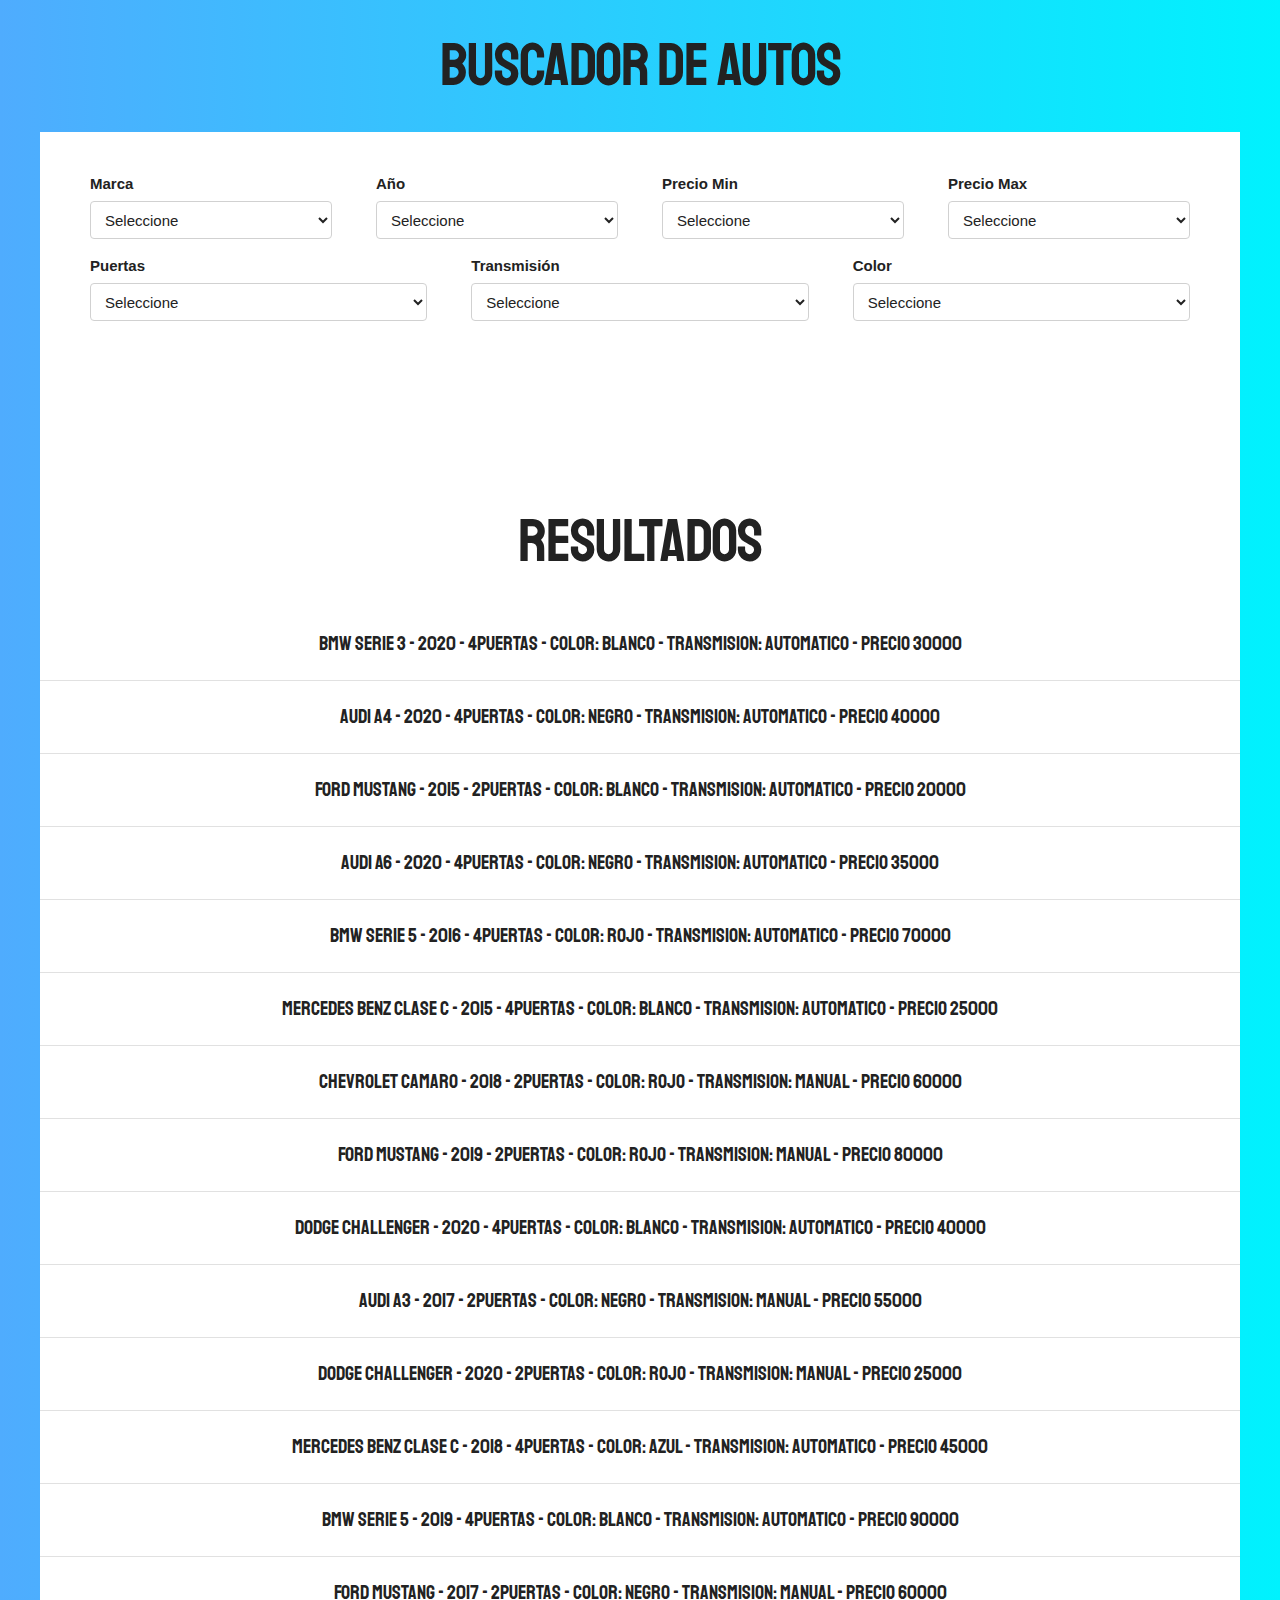
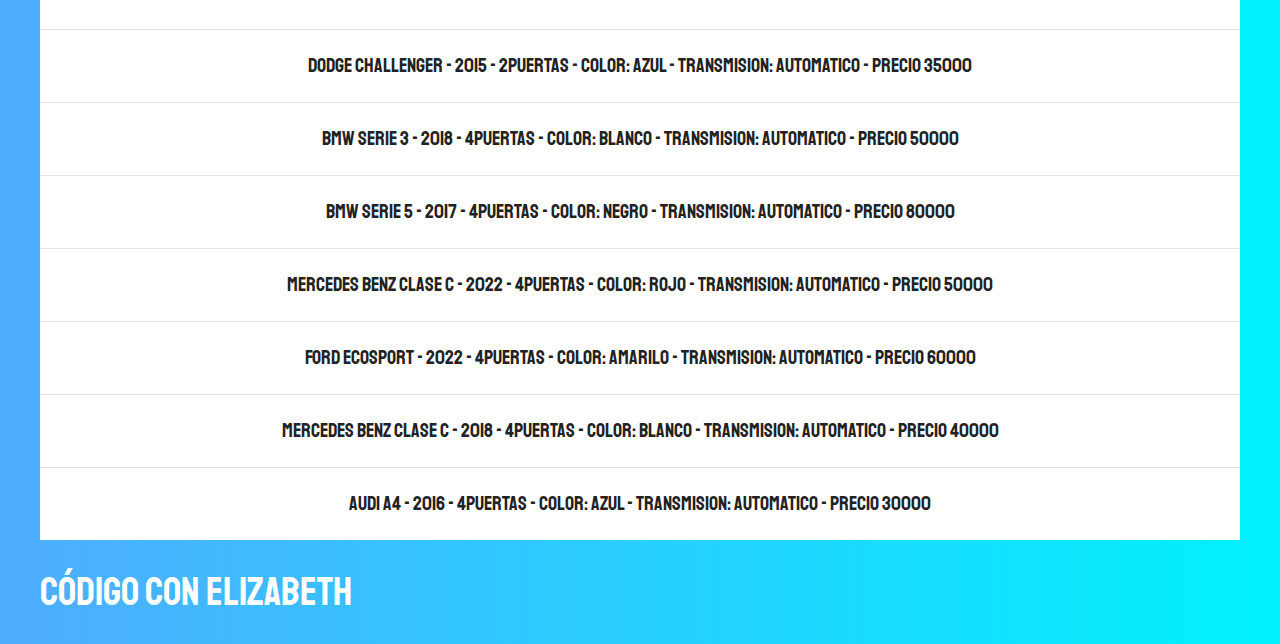
<file: 17-PROYECTO-Buscador/index.html>
<!DOCTYPE html>
<html lang="en">
<head>
    <meta charset="UTF-8">
    <meta name="viewport" content="width=device-width, initial-scale=1.0">
    <meta http-equiv="X-UA-Compatible" content="ie=edge">
    <title>Buscador múltiples campos - JS Moderno </title>
    <link href="https://fonts.googleapis.com/css?family=Staatliches" rel="stylesheet">  
    <link rel="stylesheet" href="css/normalize.css">
    <link rel="stylesheet" href="css/skeleton.css">
    <link rel="stylesheet" href="css/app.css">
</head>
<body>

    <h1>Buscador de Autos</h1>

    <div class="contenedor">

        

        <form id="buscador">
            <div class="row">
                <div class="three columns">
                    <label for="marca">Marca</label>
                    <select class="u-full-width" id="marca">
                        <option value="">Seleccione</option>
                        <option value="Audi">Audi</option>
                        <option value="BMW">BMW</option>
                        <option value="Mercedes Benz">Mercedes Benz</option>
                        <option value="Chevrolet">Chevrolet</option>
                        <option value="Ford">Ford</option>
                        <option value="Dodge">Dodge</option>
                    </select>
                </div>
                <div class="three columns">
                    <label for="year">Año</label>
                    <select class="u-full-width" id="year">
                        <option value="">Seleccione</option>
                    </select>
                </div>
                <div class="three columns">
                    <label for="minimo">Precio Min</label>
                    <select class="u-full-width" id="minimo">
                            <option value="">Seleccione</option>
                            <option value="20000">20,000</option>
                            <option value="30000">30,000</option>
                            <option value="40000">40,000</option>
                            <option value="50000">50,000</option>
                            <option value="60000">60,000</option>
                            <option value="70000">70,000</option>
                            <option value="80000">80,000</option>
                            <option value="90000">90,000</option>
                    </select>
                </div>
                <div class="three columns">
                    <label for="maximo">Precio Max</label>
                    <select class="u-full-width" id="maximo">
                            <option value="">Seleccione</option>
                            <option value="20000">20,000</option>
                            <option value="30000">30,000</option>
                            <option value="40000">40,000</option>
                            <option value="50000">50,000</option>
                            <option value="60000">60,000</option>
                            <option value="70000">70,000</option>
                            <option value="80000">80,000</option>
                            <option value="90000">90,000</option>
                    </select>
                </div>
                <div class="row">
                    <div class="four columns">
                        <label for="puertas">Puertas</label>
                        <select class="u-full-width" id="puertas">
                                <option value="">Seleccione</option>
                                <option value="2">2</option>
                                <option value="4">4</option>
                        </select>
                    </div>
                    <div class="four columns">
                        <label for="transmision">Transmisión</label>
                        <select class="u-full-width" id="transmision">
                                <option value="">Seleccione</option>
                                <option value="automatico">Automática</option>
                                <option value="manual">Manual</option>
                        </select>
                    </div>
                    <div class="four columns">
                        <label for="color">Color</label>
                        <select class="u-full-width" id="color">
                                <option value="">Seleccione</option>
                                <option value="Negro">Negro</option>
                                <option value="Azul">Azul</option>
                                <option value="Blanco">Blanco</option>
                                <option value="Rojo">Rojo</option>
                                <option value="Rojo">Amarillo</option>
                        </select>
                    </div>
                </div>
            </div>
        </form>


        <h1>Resultados</h1>
        <div id="resultado"></div>
    </div>

    <a class="sitio-web" href="https://www.codigoconjuan.com" rel="nofollow noopener noreferrer" >Código Con Elizabeth </a>

    <script src="js/db.js"></script>
    <script src="js/app.js"></script>
    
</body>
</html>
</file>
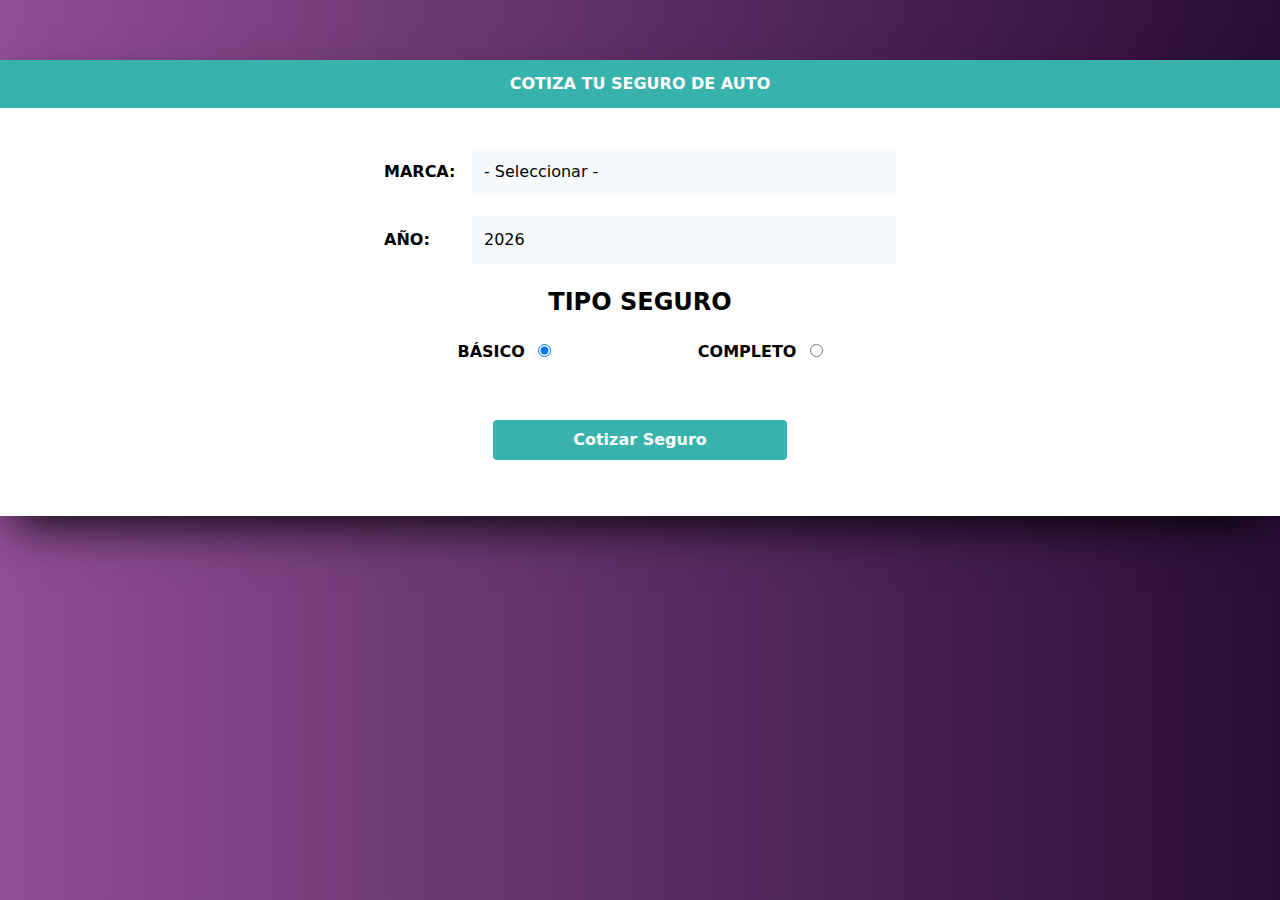
<file: 23-PROYECTO-Prototypes-Seguro/index.html>
<!DOCTYPE html>
<html lang="en">
  <head>
    <!-- Required meta tags -->
    <meta charset="utf-8">
    <meta name="viewport" content="width=device-width, initial-scale=1, shrink-to-fit=no">

    <link rel="stylesheet" href="css/tailwind.css">
    <link rel="stylesheet" href="css/custom.css">
  </head>
  <body>
<div class="container mx-auto">
      <div id="contenido" class="pb-10">
            <header class="bg-teal-500 text-white py-3 font-bold uppercase">
                <h1 class="text-center">Cotiza tu seguro de Auto</h1>
            </header>
                <form class="mt-10 max-w-lg mx-auto" action="#" id="cotizar-seguro">
                        <div class="flex items-center mb-5">
                            <label 
                              class="font-bold  uppercase mr-2 w-20"
                              for="marca"
                            >Marca:</label>
                            <select class="flex-1 bg-gray-100 p-3 appearance-none" id="marca">
                                <option value="">- Seleccionar -</option>
                                <option value="1">Americano</option>
                                <option value="2">Asiatico</option>
                                <option value="3">Europeo</option>
                            </select>
                        </div>
                        <div class="flex items-center mb-5">
                              <label 
                                class="font-bold  uppercase mr-2 w-20"
                                for="year"
                              >Año:</label>
                              <select  class="flex-1 bg-gray-100 p-3 appearance-none" id="year"></select>
                        </div>
                        <fieldset>
                              <legend  class="font-bold  uppercase text-2xl text-center w-full">Tipo Seguro</legend>

                              <div class="flex justify-around mt-5">
                                  <div>
                                      <label class="font-bold  uppercase mr-2">Básico</label>
                                          <input type="radio" name="tipo" value="basico" checked>
                                      </label>
                                  </div>
                                  <div>
                                      <label class="font-bold  uppercase mr-2">Completo</label>
                                          <input type="radio" name="tipo" value="completo">
                                      </label>
                                  </div>
                              </div>
                      </fieldset>

                  <div id="cargando" class="hidden">
                        <div class="spinner">
                          <div class="rect1"></div>
                          <div class="rect2"></div>
                          <div class="rect3"></div>
                          <div class="rect4"></div>
                          <div class="rect5"></div>
                      </div>
                  </div>
                  <div id="resultado"></div>
                  <div class="flex  justify-center py-4">
                      <button 
                        type="submit" 
                        class="mx-auto bg-teal-500 hover:bg-teal-700 text-white font-bold py-2 px-20 rounded"
                        >Cotizar Seguro
                    </button>
                  </div>
 
                </form> 
      </div> <!--#contenido-->
</div>

  <script src="js/app.js"></script>
  </body>
</html>
</file>
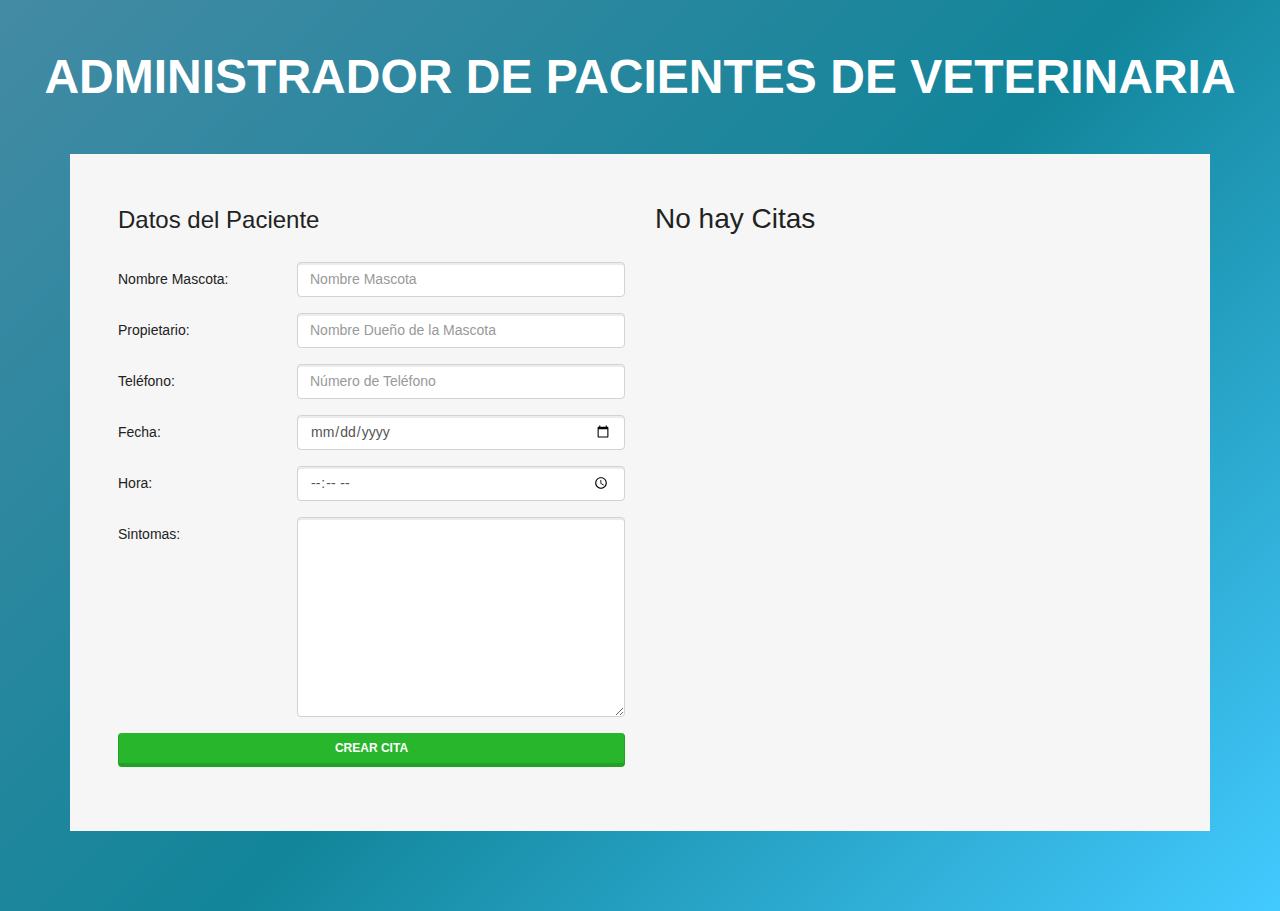
<file: 26 PROYECTO-AdministrarCitas/index.html>
<!DOCTYPE html>
<html lang="en">
<head>
    <meta charset="UTF-8">
    <meta name="viewport" content="width=device-width, initial-scale=1.0">
    <meta http-equiv="X-UA-Compatible" content="ie=edge">
    <title>Administrador de Pacientes</title>
    <link rel="stylesheet" href="css/bootstrap.css">
    <link rel="stylesheet" href="css/styles.css">
</head>
<body>
    <h2 class="text-center my-5 titulo">Administrador de Pacientes de Veterinaria</h2>
    <div class="container mt-5 p-5">
        <div id="contenido" class="row">
            <div class="col-md-6 agregar-cita">
                <form id="nueva-cita">
                    <legend class="mb-4">Datos del Paciente</legend>
                    <div class="form-group row">
                        <label class="col-sm-4 col-lg-4 col-form-label">Nombre Mascota:</label>
                        <div class="col-sm-8 col-lg-8">
                            <input type="text" id="mascota" name="mascota" class="form-control" placeholder="Nombre Mascota">
                        </div>
                    </div>
                    <div class="form-group row">
                        <label class="col-sm-4 col-lg-4 col-form-label">Propietario:</label>
                        <div class="col-sm-8 col-lg-8">
                            <input type="text" id="propietario" name="propietario" class="form-control"  placeholder="Nombre Dueño de la Mascota">
                        </div>
                    </div>
                    <div class="form-group row">
                        <label class="col-sm-4 col-lg-4 col-form-label">Teléfono:</label>
                        <div class="col-sm-8 col-lg-8">
                            <input type="tel" id="telefono" name="telefono" class="form-control"  placeholder="Número de Teléfono">
                        </div>
                    </div>
                    <div class="form-group row">
                        <label class="col-sm-4 col-lg-4 col-form-label">Fecha:</label>
                        <div class="col-sm-8 col-lg-8">
                            <input type="date" id="fecha" name="fecha" class="form-control">
                        </div>
                    </div>

                    <div class="form-group row">
                        <label class="col-sm-4 col-lg-4 col-form-label">Hora:</label>
                        <div class="col-sm-8 col-lg-8">
                            <input type="time" id="hora" name="hora" class="form-control">
                        </div>
                    </div>

                    <div class="form-group row">
                        <label class="col-sm-4 col-lg-4 col-form-label">Sintomas:</label>
                        <div class="col-sm-8 col-lg-8">
                            <textarea id="sintomas" name="sintomas" class="form-control"></textarea>
                        </div>
                    </div>
                    <div class="form-group">
                            <button type="submit" class="btn btn-success w-100 d-block">Crear Cita</button>
                    </div>
                </form>
            </div>
            <div class="col-md-6">
                <h2 id="administra" class="mb-4">Administra tus Citas</h2>
                <ul id="citas" class="list-group lista-citas"></ul>
            </div>
        </div> <!--.row-->
    </div><!--.container-->

    <script src="js/app.js"></script>

</body>
</html>
</file>
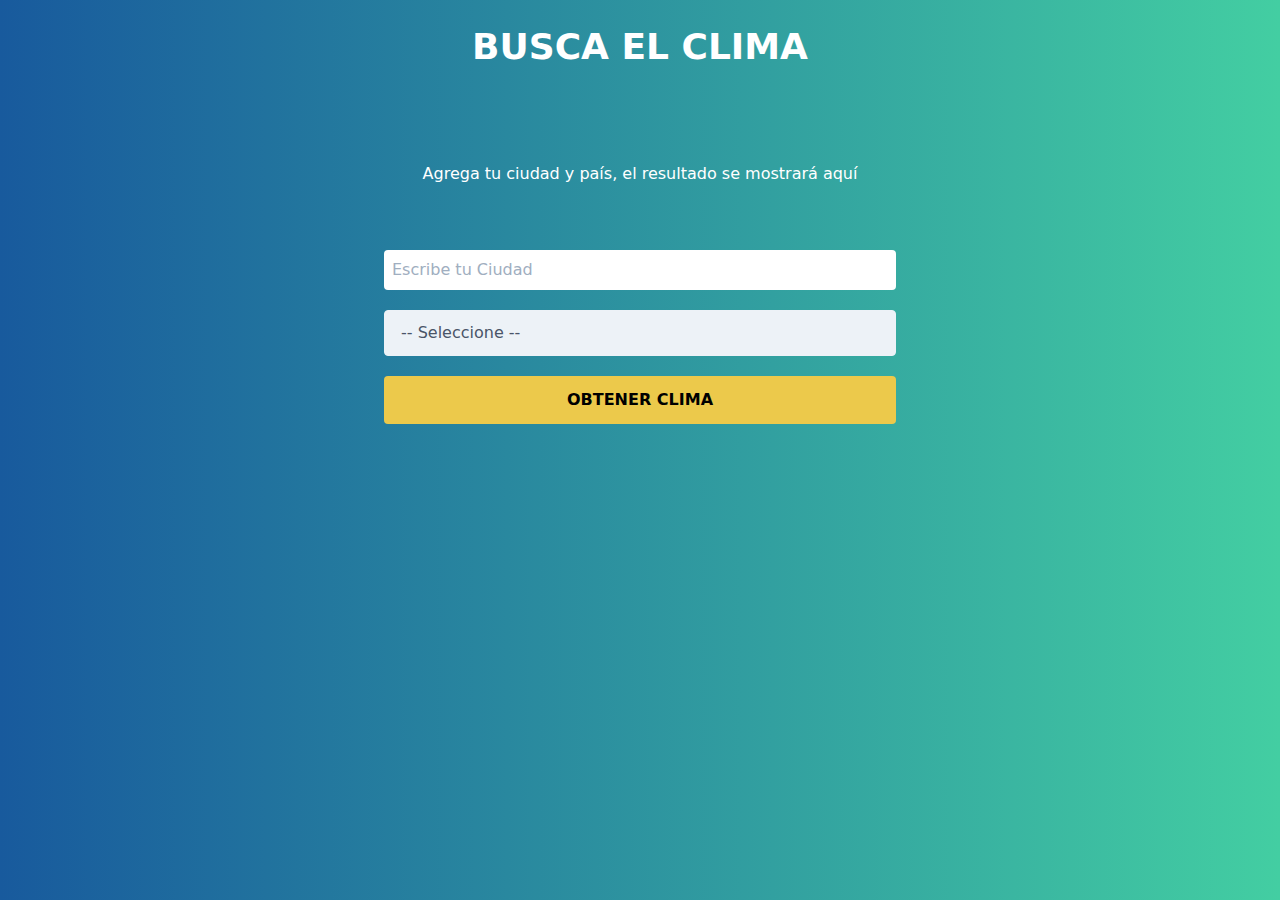
<file: 36-PROYECTO-Clima/index.html>
<!DOCTYPE html>
<html lang="en">
<head>
    <meta charset="UTF-8">
    <meta name="viewport" content="width=device-width, initial-scale=1.0">
    <title>Clima - JavaScript Moderno</title>

    <link href="css/styles.css" rel="stylesheet">
    <link href="css/tailwind.min.css" rel="stylesheet">
</head>
<body>

    <div class="container mx-auto ">
        <h1 id="titulo" class="text-4xl mt-5 text-white font-bold uppercase text-center">Busca el Clima</h1>
        <div class="max-w-lg mx-auto ">

            <div class="p-6 mt-10">
                <div id="resultado">
                    <p class="text-center text-white mt-6">Agrega tu ciudad y país, el resultado se mostrará aquí</p>
                </div>
            </div>
            
            <form id="formulario" class="mt-10 " action="#" method="POST">
                <div class="mt-5">
                    <input 
                        type="text" 
                        name="ciudad"
                        id="ciudad"
                        placeholder="Escribe tu Ciudad"
                        class="w-full p-2 rounded"
                    />
                </div>
                <div class="mt-5">
                    <select 
                        class="block appearance-none w-full bg-gray-200 border border-gray-200 text-gray-700 py-3 px-4 pr-8 rounded leading-tight focus:outline-none focus:bg-white focus:border-gray-500" 
                        id="pais"
                    >
                        <option disabled selected value="">-- Seleccione --</option>
                        <option value="AR">Argentina</option>
                        <option value="CO">Colombia</option>
                        <option value="CR">Costa Rica</option>
                        <option value="ES">España</option>
                        <option value="US">Estados Unidos</option>
                        <option value="MX">México</option>
                        <option value="PE">Perú</option>
                    </select>
                </div>

                <input 
                    type="submit"
                    class="mt-5 w-full bg-yellow-500 p-3  uppercase font-bold cursor-pointer rounded"
                    value="Obtener Clima"
                />

            </form>

     
        </div>
    </div>

    <script src="js/app.js"></script>
</body>
</html>
</file>
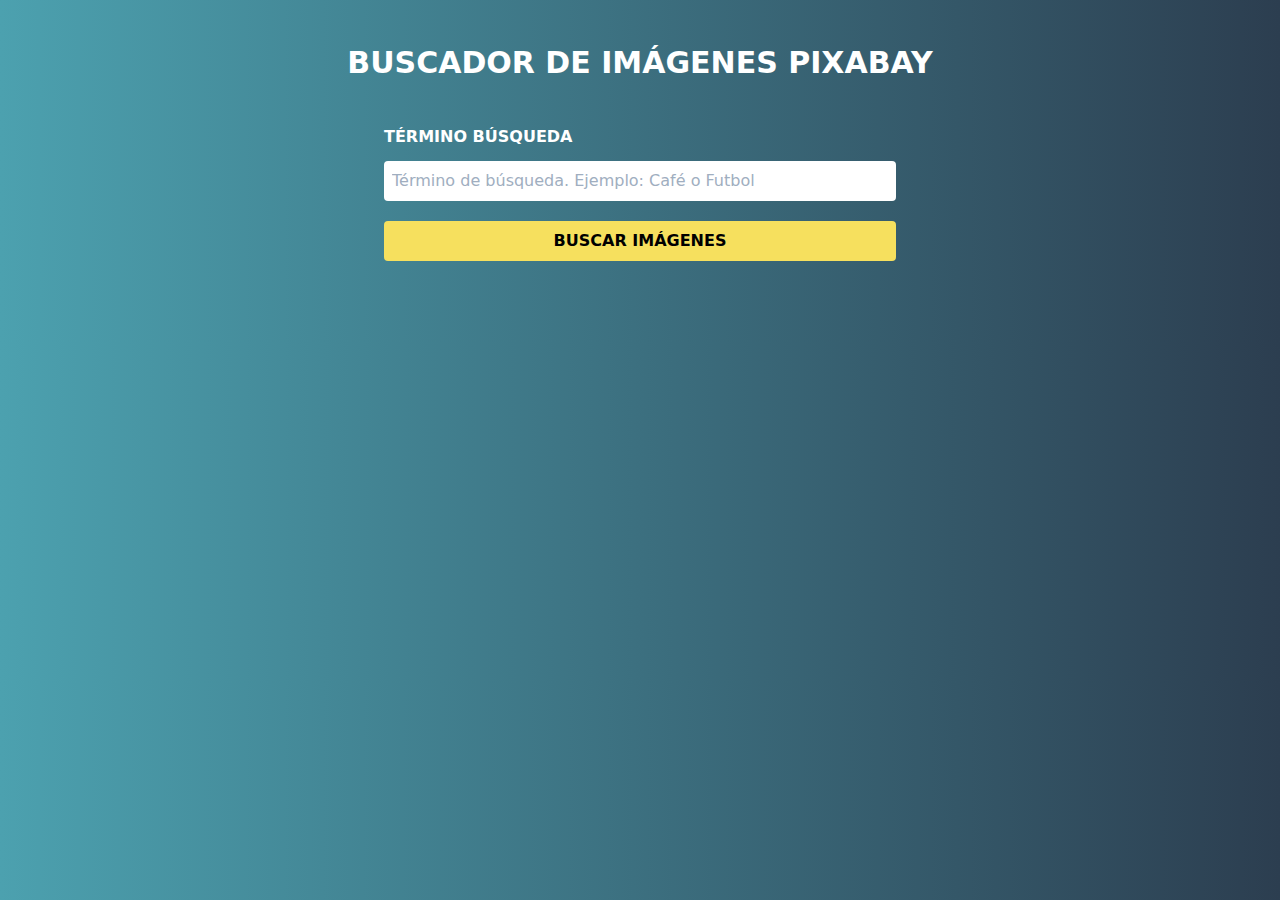
<file: 38-PROYECTO-PixabayImagenes/index.html>
<!DOCTYPE html>
<html lang="en">
<head>
    <meta charset="UTF-8">
    <meta name="viewport" content="width=device-width, initial-scale=1.0">
    <title>Buscador Imágenes Pixabay</title>
    <link rel="stylesheet" href="css/tailwind.min.css">
    <link rel="stylesheet" href="css/custom.css">
</head>
<body>

    <h1 class="text-center text-3xl text-white my-10 font-bold uppercase">Buscador de Imágenes Pixabay</h1>

    <div class="buscador max-w-lg mx-auto ">
        <form id="formulario" class="">
            <div>
                <label 
                    class="block text-white font-bold uppercase"
                >Término Búsqueda</label>
                <input 
                    type="text"
                    class="mt-3 rounded w-full p-2 "
                    placeholder="Término de búsqueda. Ejemplo: Café o Futbol"
                    id="termino"
                />

                <input 
                    type="submit"
                    value="Buscar Imágenes"
                    class="mt-5 w-full py-2 bg-yellow-400 cursor-pointer font-bold uppercase hover:bg-yellow-500 rounded"
                >   
            </div>
        </form>
    </div>

    <div id="resultado" class="container mx-auto mt-10  flex flex-wrap"></div>

    <div id="paginacion" class="container mx-auto mb-10 text-center flex flex-wrap justify-center"></div>

    <script src="js/app.js"></script>
</body>
</html>
</file>
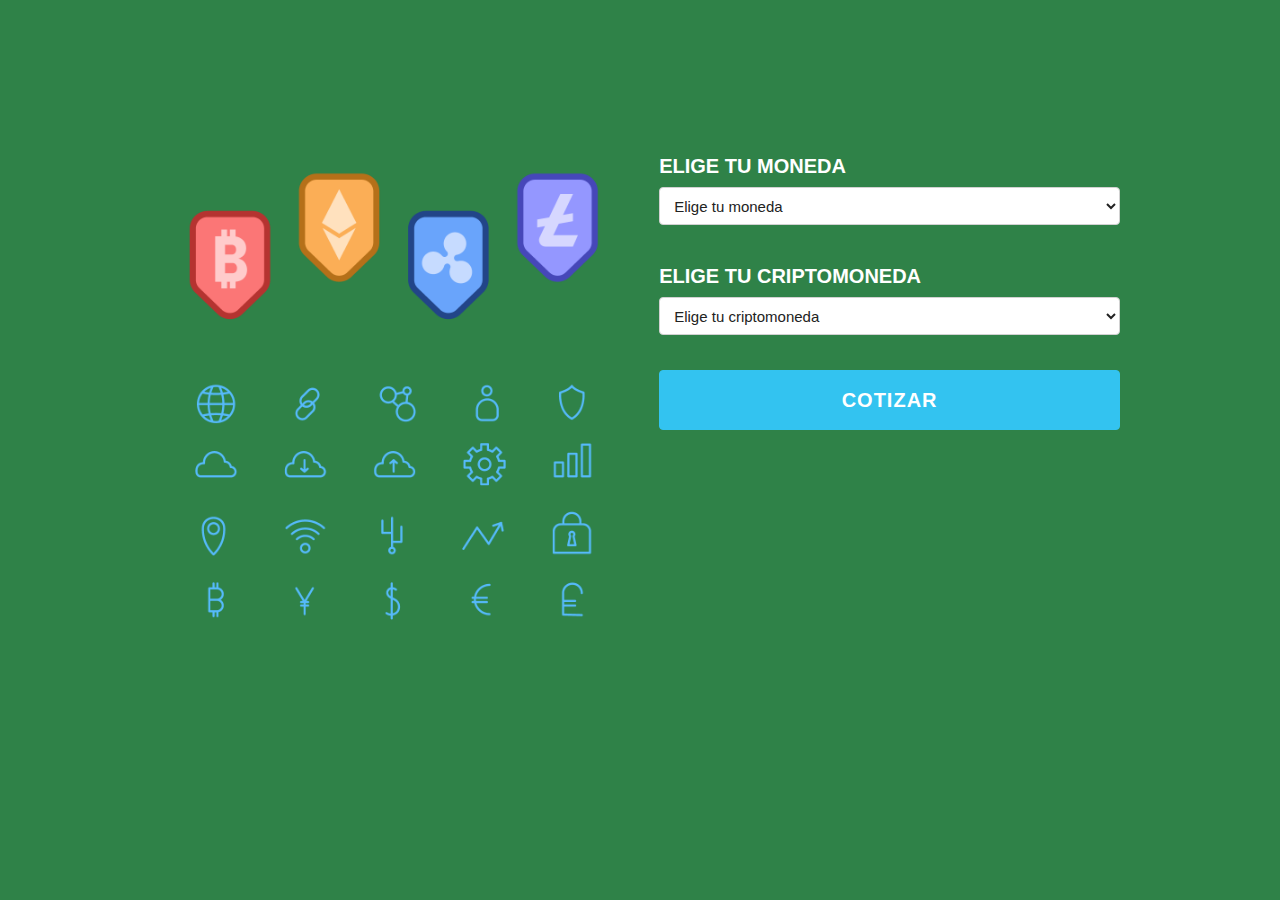
<file: 39-PROYECTO-Criptomonedas/index.html>
<!DOCTYPE html>
<html lang="en">
<head>
    <meta charset="UTF-8">
    <meta name="viewport" content="width=device-width, initial-scale=1.0">
    <title>Cotizar Criptomonedas</title>
    <link rel="stylesheet" href="css/normalize.css">
    <link rel="stylesheet" href="css/skeleton.css">
    <link rel="stylesheet" href="css/app.css">
</head>
<body>

    <div class="container">
        <div class="row">
            <div class="one-half column">
                <img src="img/cryptomonedas.png">
            </div>
            <div class="one-half column">
                <form id="formulario">
                    <div class="row">
                        <label>Elige tu Moneda</label>
                        <select
                            class="u-full-width"
                            id="moneda"
                            name="moneda"
                        >
                                <option value="">Elige tu moneda</option>
                                <option value="USD">Dolar Estadounidense</option>
                                <option value="MXN">Peso Mexicano</option>
                                <option value="GBP">Libras</option>
                                <option value="EUR">Euros</option>
                                <option value="ARS">Peso argentino</option>
                        </select>
                    </div>

                    <div class="row">
                    <div>
                        <label>Elige tu Criptomoneda</label>
                        <select 
                            class="u-full-width"
                            id="criptomonedas"
                            name="criptomoneda"
                        >
                            <option value="">Elige tu criptomoneda</option>
                        </select>
                    </div>
                    </div>
                    <input class="button-primary u-full-width" type="submit" value="Cotizar" />

                    <div id="resultado" class="resultado"></div>
                </form>
            </div>
        </div>
    </div>

    <script src="js/app.js"></script>
    
</body>
</html>
</file>
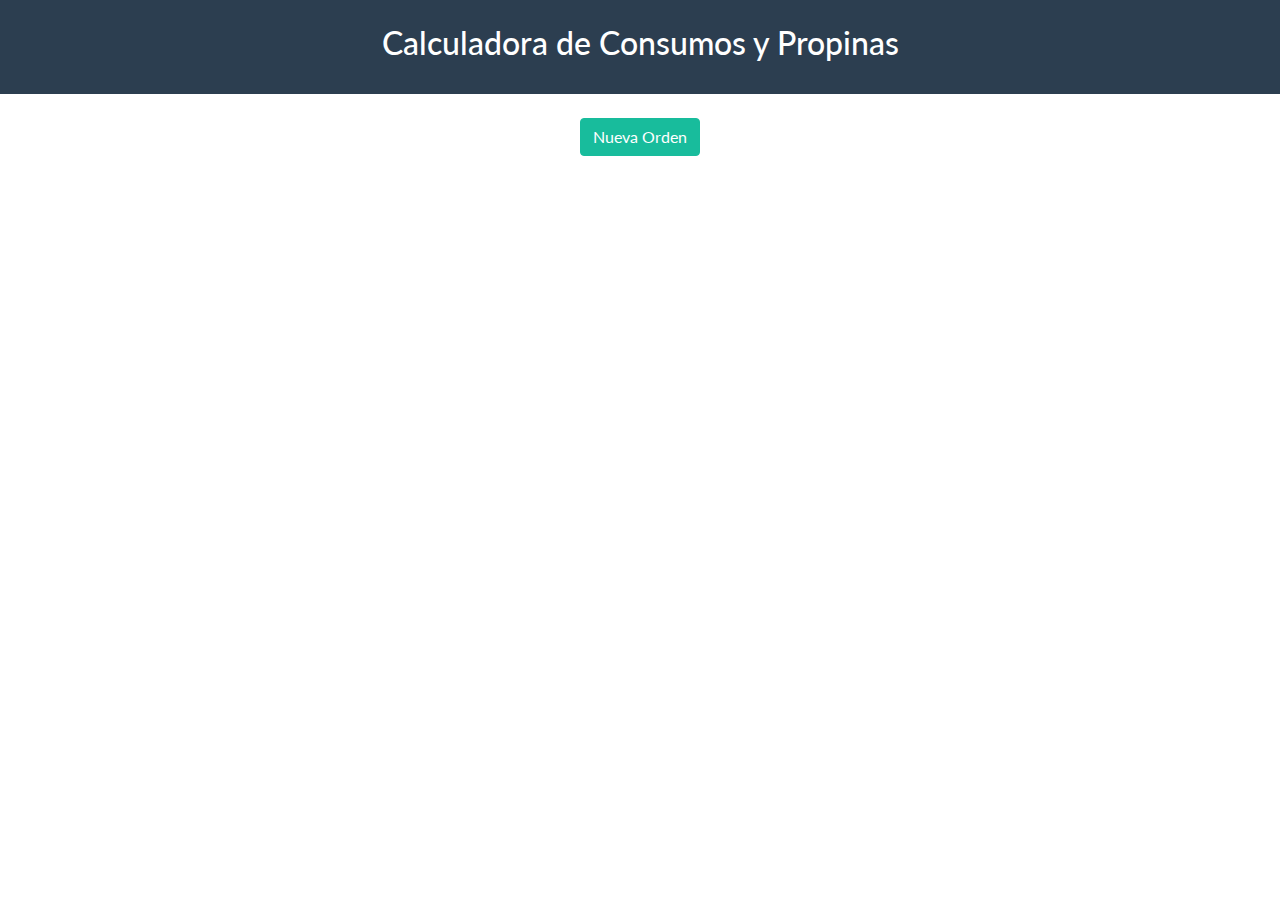
<file: 40-PROYECTO-Calculadora de Propinas con JSON-Server/index.html>
<!DOCTYPE html>
<html lang="en">
<head>
    <meta charset="UTF-8">
    <meta http-equiv="X-UA-Compatible" content="IE=edge">
    <meta name="viewport" content="width=device-width, initial-scale=1.0">
    <title>Calculadora de Propinas y Consumos</title>
    <link rel="stylesheet" href="css/bootstrap.min.css">
</head>
<body>

    <header class="py-4 bg-primary">
        <h1 class="text-center text-white fs-3">Calculadora de Consumos y Propinas</h1>
    </header>

    <div class="d-flex mt-4 justify-content-center">
        <button  data-bs-toggle="modal" data-bs-target="#formulario" type="button" class="btn btn-success">Nueva Orden</button>
    </div>


    <main id="platillos" class="container bg-light mt-5 p-4 d-none">
        <h2  class="text-center my-4">Platillos</h2>

        <div class="contenido"></div>
    </main>

    
    <section id="resumen" class="resumen bg-light container mt-5 p-4 d-none">
        <h2 class="text-center my-4">Resumen De Consumo </h2>

        <div class="contenido row">
            <p class="text-center">Añade los elementos del pedido</p>
        </div>
    </section>

    <!-- Modal -->
        <div class="modal fade" id="formulario">
            <div class="modal-dialog">
                <div class="modal-content">
                    <div class="modal-header">
                        <h2 class="modal-title">Restaurant App</h2>
                        <button type="button" class="btn-close" data-bs-dismiss="modal"></button>
                    </div>
                    <div class="modal-body">
                        <form>
                            <div class="mb-3">
                                <label class="form-label">Mesa</label>
                                <input id="mesa" type="number" class="form-control" min="1" max="8">
                            </div>
                            <div class="mb-3">
                                <label class="form-label">Hora</label>
                                <input id="hora" type="time" class="form-control" >
                            </div>
                        </form>
                    </div>
                    <div class="modal-footer">
                        <button type="button" class="btn btn-secondary" data-bs-dismiss="modal">Cerrar</button>
                        <button id="guardar-cliente" type="button" class="btn btn-primary">Crear Orden</button>
                    </div>
                </div>
            </div>
        </div>

<script src="js/bootstrap.bundle.min.js"></script>
<script src="js/app.js"></script>
</body>
</html>
</file>
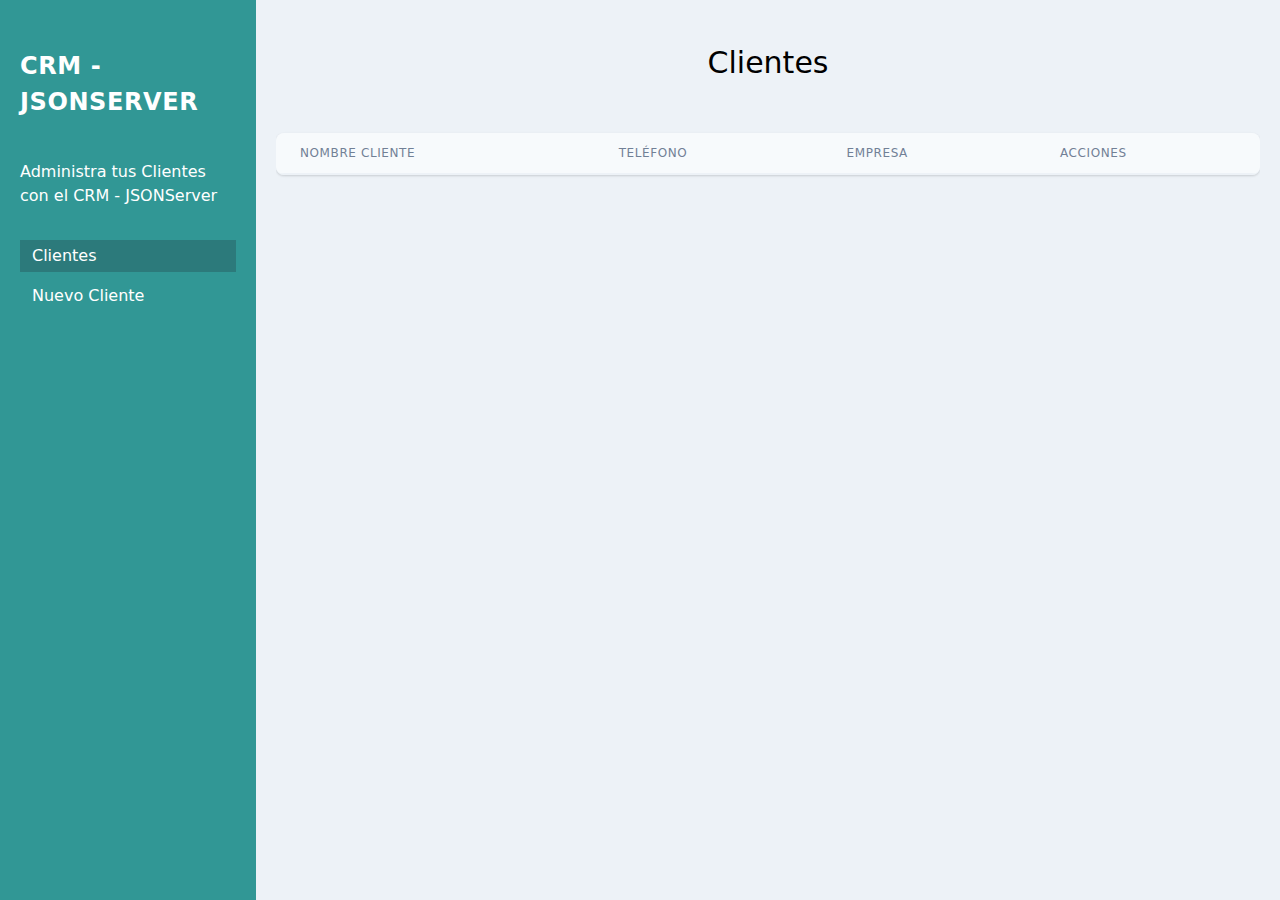
<file: 44-PROYECTO-CRM-CRUD-REST/index.html>
<!DOCTYPE html>
<html lang="en">
<head>
    <meta charset="UTF-8">
    <meta name="viewport" content="width=device-width, initial-scale=1.0">
    <title>CRM - JSONServer</title>
    <link rel="stylesheet" href="css/tailwind.min.css">
</head>
<body class="min-h-100 bg-gray-200">
    <div class="md:flex min-h-screen md:align-top">
        <aside class="md:w-2/5 lg:w-2/5 xl:w-1/5 bg-teal-600 px-5 py-10">
            <h1 class="uppercase text-white tracking-wide text-2xl  font-bold mt-2">CRM - JSONServer</h1>
            <p class="mt-10 text-white">Administra tus Clientes con el CRM - JSONServer</p>
            <nav class="mt-8">
                <a  
                    href="/" 
                    class="px-3 py-1 text-white block hover:bg-teal-700 hover:text-yellow-400 bg-teal-700"
                >Clientes</a>
                <a 
                    href="nuevo-cliente.html" 
                    class="px-3 py-1 text-white block hover:bg-teal-900 mt-2 hover:text-yellow-400"
                >Nuevo Cliente</a>
            </nav>
        </aside> <!--sidebar-->
        <main class="md:w-3/5  xl:w-4/5 px-5 py-10 bg-gray-200">
            

            

            <h2 class="text-3xl font-light text-center">Clientes</h2>

            <div class="flex flex-col mt-10">
                <div class="py-2 overflow-x-auto">
                  <div class="align-middle inline-block min-w-full shadow overflow-hidden sm:rounded-lg border-b border-gray-200">
                    <table class="min-w-full">
                        <thead class="bg-gray-100 ">
                            <tr>
                                <th class="px-6 py-3 border-b border-gray-200  text-left text-xs leading-4 font-medium text-gray-600 uppercase tracking-wider">
                                        Nombre Cliente
                                </th>
                                <th class="px-6 py-3 border-b border-gray-200  text-left text-xs leading-4 font-medium text-gray-600 uppercase tracking-wider">
                                        Teléfono
                                </th>
                                <th class="px-6 py-3 border-b border-gray-200  text-left text-xs leading-4 font-medium text-gray-600 uppercase tracking-wider">
                                        Empresa
                                </th>
                                <th class="px-6 py-3 border-b border-gray-200  text-left text-xs leading-4 font-medium text-gray-600 uppercase tracking-wider">
                                        Acciones
                                </th>
                            </tr>
                        </thead>
                        <tbody id="listado-clientes" class="bg-white"></tbody>
                    </table>
                  </div>
                </div>
              </div>
        </main>
    </div>
    <script src="js/app.js" type="module"></script>
</body>
</html>
</file>
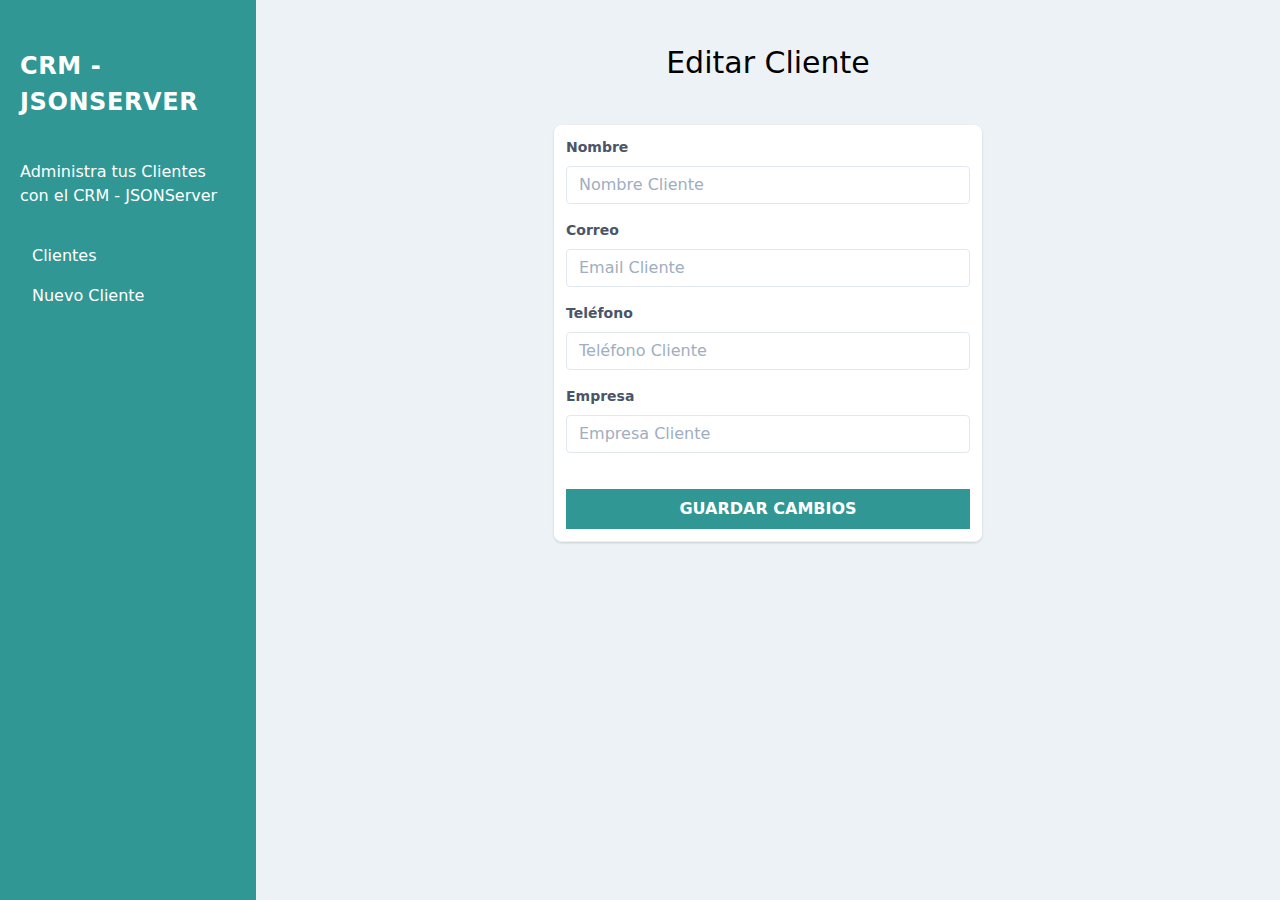
<file: 44-PROYECTO-CRM-CRUD-REST/editar-cliente.html>
<!DOCTYPE html>
<html lang="en">
<head>
    <meta charset="UTF-8">
    <meta name="viewport" content="width=device-width, initial-scale=1.0">
    <title>CRM - JSONServer</title>
    <link rel="stylesheet" href="css/tailwind.min.css">
</head>
<body class="min-h-100 bg-gray-200">
    <div class="md:flex min-h-screen md:align-top">
        <aside class="md:w-2/5 lg:w-2/5 xl:w-1/5 bg-teal-600 px-5 py-10">
            <h1 class="uppercase text-white tracking-wide text-2xl  font-bold mt-2">CRM - JSONServer</h1>
            <p class="mt-10 text-white">Administra tus Clientes con el CRM - JSONServer</p>
            <nav class="mt-8">
                <a  
                    href="index.html" 
                    class="px-3 py-1 text-white block hover:bg-teal-700 hover:text-yellow-400 "
                >Clientes</a>
                <a 
                    href="nuevo-cliente.html" 
                    class="px-3 py-1 text-white block hover:bg-teal-900 mt-2 hover:text-yellow-400"
                >Nuevo Cliente</a>
            </nav>
        </aside> <!--sidebar-->
        <main class="md:w-3/5  xl:w-4/5 px-5 py-10 bg-gray-200">
            <h2 class="text-3xl font-light text-center">Editar Cliente</h2>

            <div class="flex flex-col mt-10 items-center">
                <div class="-my-2 py-2 overflow-x-auto sm:-mx-6 sm:px-6 lg:-mx-8 lg:px-8 w-10/12 md:w-8/12 lg:w-6/12">
                    <div class=" shadow overflow-hidden sm:rounded-lg border-b border-gray-200 ">
                        <form id="formulario" class="bg-white p-3" method="POST">
                            <div class="mb-4">
                                <label class="block text-gray-700 text-sm font-bold mb-2" for="nombre">Nombre</label>
                                <input 
                                    class="appearance-none border rounded w-full py-2 px-3 text-gray-700 leading-tight focus:outline-none focus:shadow-outline"
                                    id="nombre"
                                    name="nombre"
                                    type="text"
                                    placeholder="Nombre Cliente"
                                />
                            </div>
                            <div class="mb-4">
                                <label class="block text-gray-700 text-sm font-bold mb-2" for="email">Correo</label>
                                <input 
                                    class="appearance-none border rounded w-full py-2 px-3 text-gray-700 leading-tight focus:outline-none focus:shadow-outline"
                                    id="email"
                                    name="email"
                                    type="email"
                                    placeholder="Email Cliente"
                                />
                            </div>

                            <div class="mb-4">
                                <label class="block text-gray-700 text-sm font-bold mb-2" for="telefono">Teléfono</label>
                                <input 
                                    class="appearance-none border rounded w-full py-2 px-3 text-gray-700 leading-tight focus:outline-none focus:shadow-outline"
                                    id="telefono"
                                    name="telefono"
                                    type="tel"
                                    placeholder="Teléfono Cliente"
                                />
                            </div>

                            <div class="mb-4">
                                <label class="block text-gray-700 text-sm font-bold mb-2" for="empresa">Empresa</label>
                                <input 
                                    class="appearance-none border rounded w-full py-2 px-3 text-gray-700 leading-tight focus:outline-none focus:shadow-outline"
                                    id="empresa"
                                    name="empresa"
                                    type="text"
                                    placeholder="Empresa Cliente"
                                />
                            </div>

                            <input type="hidden" name="id" id="id" value="">


                            <input
                                type="submit"
                                class="bg-teal-600 hover:bg-teal-900 w-full mt-5 p-2 text-white uppercase font-bold"
                                value="Guardar Cambios"
                            />
                        </form>
                    </div>
                </div>
            </div>
        </main>
    </div>
    <script src="js/editarcliente.js" type="module"></script>
</body>
</html>
</file>
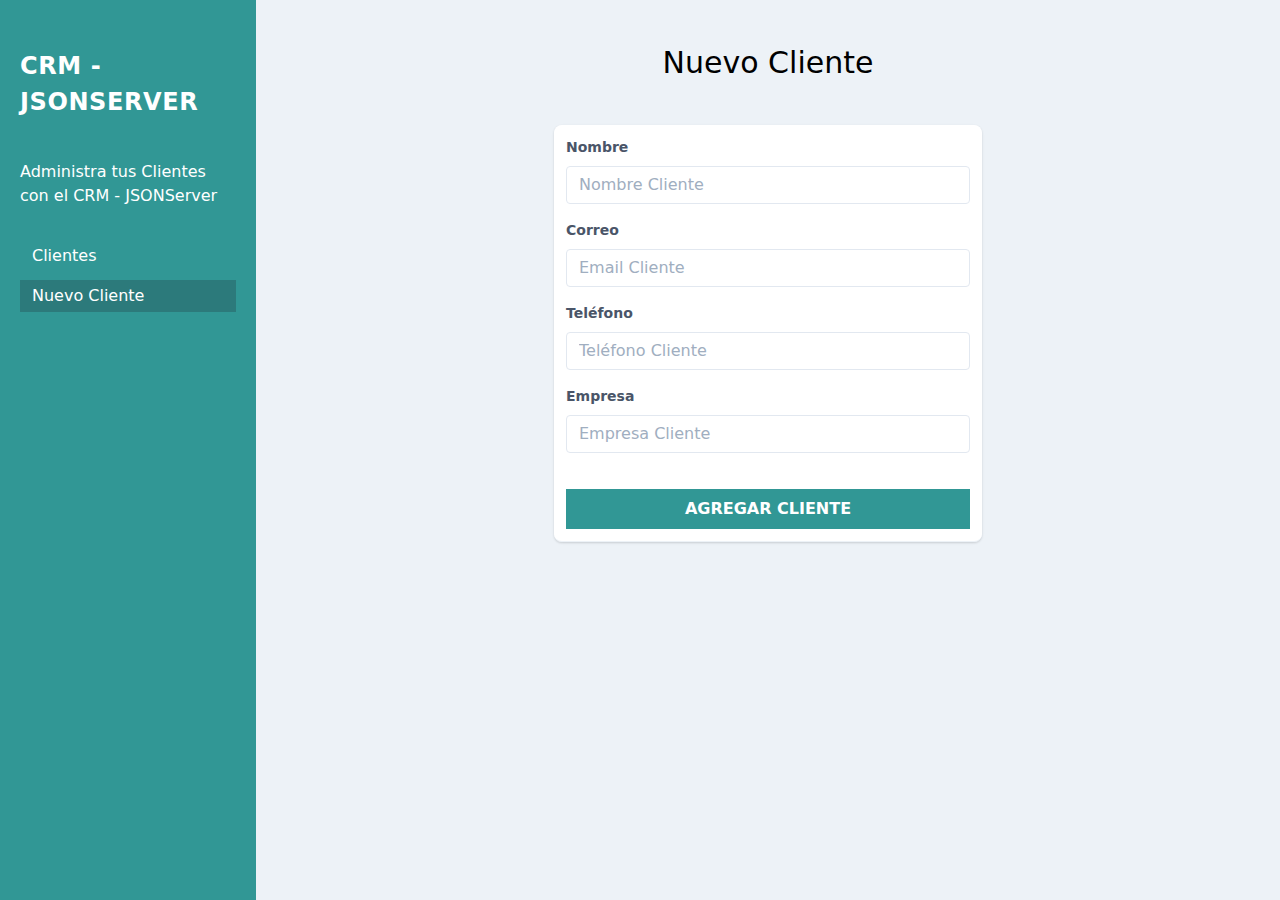
<file: 44-PROYECTO-CRM-CRUD-REST/nuevo-cliente.html>
<!DOCTYPE html>
<html lang="en">
<head>
    <meta charset="UTF-8">
    <meta name="viewport" content="width=device-width, initial-scale=1.0">
    <title>CRM - JSONServer</title>
    <link rel="stylesheet" href="css/tailwind.min.css">
</head>
<body class="min-h-100 bg-gray-200">
    <div class="md:flex min-h-screen md:align-top">
        <aside class="md:w-2/5 lg:w-2/5 xl:w-1/5 bg-teal-600 px-5 py-10">
            <h1 class="uppercase text-white tracking-wide text-2xl  font-bold mt-2">CRM - JSONServer</h1>
            <p class="mt-10 text-white">Administra tus Clientes con el CRM - JSONServer</p>
            <nav class="mt-8">
                <a  
                    href="index.html" 
                    class="px-3 py-1 text-white block hover:bg-teal-700 hover:text-yellow-400 "
                >Clientes</a>
                <a 
                    href="nuevo-cliente.html" 
                    class="px-3 py-1 text-white block hover:bg-teal-900 mt-2 hover:text-yellow-400 bg-teal-700"
                >Nuevo Cliente</a>
            </nav>
        </aside> <!--sidebar-->
        <main class="md:w-3/5  xl:w-4/5 px-5 py-10 bg-gray-200">
            <h2 class="text-3xl font-light text-center">Nuevo Cliente</h2>

            <div class="flex flex-col mt-10 items-center">
                <div class="-my-2 py-2 overflow-x-auto sm:-mx-6 sm:px-6 lg:-mx-8 lg:px-8 w-10/12 md:w-8/12 lg:w-6/12">
                    <div class=" shadow overflow-hidden sm:rounded-lg border-b border-gray-200 ">
                        <form id="formulario" class="bg-white p-3" method="POST">
                            <div class="mb-4">
                                <label class="block text-gray-700 text-sm font-bold mb-2" for="nombre">Nombre</label>
                                <input 
                                    class="appearance-none border rounded w-full py-2 px-3 text-gray-700 leading-tight focus:outline-none focus:shadow-outline"
                                    id="nombre"
                                    name="nombre"
                                    type="text"
                                    placeholder="Nombre Cliente"
                                />
                            </div>
                            <div class="mb-4">
                                <label class="block text-gray-700 text-sm font-bold mb-2" for="email">Correo</label>
                                <input 
                                    class="appearance-none border rounded w-full py-2 px-3 text-gray-700 leading-tight focus:outline-none focus:shadow-outline"
                                    id="email"
                                    name="email"
                                    type="email"
                                    placeholder="Email Cliente"
                                />
                            </div>

                            <div class="mb-4">
                                <label class="block text-gray-700 text-sm font-bold mb-2" for="telefono">Teléfono</label>
                                <input 
                                    class="appearance-none border rounded w-full py-2 px-3 text-gray-700 leading-tight focus:outline-none focus:shadow-outline"
                                    id="telefono"
                                    name="telefono"
                                    type="tel"
                                    placeholder="Teléfono Cliente"
                                />
                            </div>

                            <div class="mb-4">
                                <label class="block text-gray-700 text-sm font-bold mb-2" for="empresa">Empresa</label>
                                <input 
                                    class="appearance-none border rounded w-full py-2 px-3 text-gray-700 leading-tight focus:outline-none focus:shadow-outline"
                                    id="empresa"
                                    name="empresa"
                                    type="text"
                                    placeholder="Empresa Cliente"
                                />
                            </div>


                            <input
                                type="submit"
                                class="bg-teal-600 hover:bg-teal-900 w-full mt-5 p-2 text-white uppercase font-bold"
                                value="Agregar Cliente"
                            />
                        </form>
                    </div>
                </div>
            </div>
        </main>
    </div>
    
    <script src="js/nuevocliente.js" type="module"></script>
</body>
</html>
</file>
<file: 17-PROYECTO-Buscador/css/skeleton.css>
/*
* Skeleton V2.0.4
* Copyright 2014, Dave Gamache
* www.getskeleton.com
* Free to use under the MIT license.
* http://www.opensource.org/licenses/mit-license.php
* 12/29/2014
*/


/* Table of contents
––––––––––––––––––––––––––––––––––––––––––––––––––
- Grid
- Base Styles
- Typography
- Links
- Buttons
- Forms
- Lists
- Code
- Tables
- Spacing
- Utilities
- Clearing
- Media Queries
*/


/* Grid
–––––––––––––––––––––––––––––––––––––––––––––––––– */
.container {
  position: relative;
  width: 100%;
  max-width: 960px;
  margin: 0 auto;
  padding: 0 20px;
  box-sizing: border-box; }
.column,
.columns {
  width: 100%;
  float: left;
  box-sizing: border-box; }

/* For devices larger than 400px */
@media (min-width: 400px) {
  .container {
    width: 85%;
    padding: 0; }
}

/* For devices larger than 550px */
@media (min-width: 550px) {
  .container {
    width: 80%; }
  .column,
  .columns {
    margin-left: 4%; }
  .column:first-child,
  .columns:first-child {
    margin-left: 0; }

  .one.column,
  .one.columns                    { width: 4.66666666667%; }
  .two.columns                    { width: 13.3333333333%; }
  .three.columns                  { width: 22%;            }
  .four.columns                   { width: 30.6666666667%; }
  .five.columns                   { width: 39.3333333333%; }
  .six.columns                    { width: 48%;            }
  .seven.columns                  { width: 56.6666666667%; }
  .eight.columns                  { width: 65.3333333333%; }
  .nine.columns                   { width: 74.0%;          }
  .ten.columns                    { width: 82.6666666667%; }
  .eleven.columns                 { width: 91.3333333333%; }
  .twelve.columns                 { width: 100%; margin-left: 0; }

  .one-third.column               { width: 30.6666666667%; }
  .two-thirds.column              { width: 65.3333333333%; }

  .one-half.column                { width: 48%; }

  /* Offsets */
  .offset-by-one.column,
  .offset-by-one.columns          { margin-left: 8.66666666667%; }
  .offset-by-two.column,
  .offset-by-two.columns          { margin-left: 17.3333333333%; }
  .offset-by-three.column,
  .offset-by-three.columns        { margin-left: 26%;            }
  .offset-by-four.column,
  .offset-by-four.columns         { margin-left: 34.6666666667%; }
  .offset-by-five.column,
  .offset-by-five.columns         { margin-left: 43.3333333333%; }
  .offset-by-six.column,
  .offset-by-six.columns          { margin-left: 52%;            }
  .offset-by-seven.column,
  .offset-by-seven.columns        { margin-left: 60.6666666667%; }
  .offset-by-eight.column,
  .offset-by-eight.columns        { margin-left: 69.3333333333%; }
  .offset-by-nine.column,
  .offset-by-nine.columns         { margin-left: 78.0%;          }
  .offset-by-ten.column,
  .offset-by-ten.columns          { margin-left: 86.6666666667%; }
  .offset-by-eleven.column,
  .offset-by-eleven.columns       { margin-left: 95.3333333333%; }

  .offset-by-one-third.column,
  .offset-by-one-third.columns    { margin-left: 34.6666666667%; }
  .offset-by-two-thirds.column,
  .offset-by-two-thirds.columns   { margin-left: 69.3333333333%; }

  .offset-by-one-half.column,
  .offset-by-one-half.columns     { margin-left: 52%; }

}


/* Base Styles
–––––––––––––––––––––––––––––––––––––––––––––––––– */
/* NOTE
html is set to 62.5% so that all the REM measurements throughout Skeleton
are based on 10px sizing. So basically 1.5rem = 15px :) */
html {
  font-size: 62.5%; }
body {
  font-size: 1.5em; /* currently ems cause chrome bug misinterpreting rems on body element */
  line-height: 1.6;
  font-weight: 400;
  font-family: "Raleway", "HelveticaNeue", "Helvetica Neue", Helvetica, Arial, sans-serif;
  color: #222; }


/* Typography
–––––––––––––––––––––––––––––––––––––––––––––––––– */
h1, h2, h3, h4, h5, h6 {
  margin-top: 0;
  margin-bottom: 2rem;
  font-weight: 300; }
h1 { font-size: 4.0rem; line-height: 1.2;  letter-spacing: -.1rem;}
h2 { font-size: 3.6rem; line-height: 1.25; letter-spacing: -.1rem; }
h3 { font-size: 3.0rem; line-height: 1.3;  letter-spacing: -.1rem; }
h4 { font-size: 2.4rem; line-height: 1.35; letter-spacing: -.08rem; }
h5 { font-size: 1.8rem; line-height: 1.5;  letter-spacing: -.05rem; }
h6 { font-size: 1.5rem; line-height: 1.6;  letter-spacing: 0; }

/* Larger than phablet */
@media (min-width: 550px) {
  h1 { font-size: 5.0rem; }
  h2 { font-size: 4.2rem; }
  h3 { font-size: 3.6rem; }
  h4 { font-size: 3.0rem; }
  h5 { font-size: 2.4rem; }
  h6 { font-size: 1.5rem; }
}

p {
  margin-top: 0; }


/* Links
–––––––––––––––––––––––––––––––––––––––––––––––––– */
a {
  color: #1EAEDB; }
a:hover {
  color: #0FA0CE; }


/* Buttons
–––––––––––––––––––––––––––––––––––––––––––––––––– */
.button,
button,
input[type="submit"],
input[type="reset"],
input[type="button"] {
  display: inline-block;
  height: 38px;
  padding: 0 30px;
  color: #555;
  text-align: center;
  font-size: 11px;
  font-weight: 600;
  line-height: 38px;
  letter-spacing: .1rem;
  text-transform: uppercase;
  text-decoration: none;
  white-space: nowrap;
  background-color: transparent;
  border-radius: 4px;
  border: 1px solid #bbb;
  cursor: pointer;
  box-sizing: border-box; }
.button:hover,
button:hover,
input[type="submit"]:hover,
input[type="reset"]:hover,
input[type="button"]:hover,
.button:focus,
button:focus,
input[type="submit"]:focus,
input[type="reset"]:focus,
input[type="button"]:focus {
  color: #333;
  border-color: #888;
  outline: 0; }
.button.button-primary,
button.button-primary,
input[type="submit"].button-primary,
input[type="reset"].button-primary,
input[type="button"].button-primary {
  color: #FFF;
  background-color: #33C3F0;
  border-color: #33C3F0; }
.button.button-primary:hover,
button.button-primary:hover,
input[type="submit"].button-primary:hover,
input[type="reset"].button-primary:hover,
input[type="button"].button-primary:hover,
.button.button-primary:focus,
button.button-primary:focus,
input[type="submit"].button-primary:focus,
input[type="reset"].button-primary:focus,
input[type="button"].button-primary:focus {
  color: #FFF;
  background-color: #1EAEDB;
  border-color: #1EAEDB; }


/* Forms
–––––––––––––––––––––––––––––––––––––––––––––––––– */
input[type="email"],
input[type="number"],
input[type="search"],
input[type="text"],
input[type="tel"],
input[type="url"],
input[type="password"],
textarea,
select {
  height: 38px;
  padding: 6px 10px; /* The 6px vertically centers text on FF, ignored by Webkit */
  background-color: #fff;
  border: 1px solid #D1D1D1;
  border-radius: 4px;
  box-shadow: none;
  box-sizing: border-box; }
/* Removes awkward default styles on some inputs for iOS */
input[type="email"],
input[type="number"],
input[type="search"],
input[type="text"],
input[type="tel"],
input[type="url"],
input[type="password"],
textarea {
  -webkit-appearance: none;
     -moz-appearance: none;
          appearance: none; }
textarea {
  min-height: 65px;
  padding-top: 6px;
  padding-bottom: 6px; }
input[type="email"]:focus,
input[type="number"]:focus,
input[type="search"]:focus,
input[type="text"]:focus,
input[type="tel"]:focus,
input[type="url"]:focus,
input[type="password"]:focus,
textarea:focus,
select:focus {
  border: 1px solid #33C3F0;
  outline: 0; }
label,
legend {
  display: block;
  margin-bottom: .5rem;
  font-weight: 600; }
fieldset {
  padding: 0;
  border-width: 0; }
input[type="checkbox"],
input[type="radio"] {
  display: inline; }
label > .label-body {
  display: inline-block;
  margin-left: .5rem;
  font-weight: normal; }


/* Lists
–––––––––––––––––––––––––––––––––––––––––––––––––– */
ul {
  list-style: circle inside; }
ol {
  list-style: decimal inside; }
ol, ul {
  padding-left: 0;
  margin-top: 0; }
ul ul,
ul ol,
ol ol,
ol ul {
  margin: 1.5rem 0 1.5rem 3rem;
  font-size: 90%; }
li {
  margin-bottom: 1rem; }


/* Code
–––––––––––––––––––––––––––––––––––––––––––––––––– */
code {
  padding: .2rem .5rem;
  margin: 0 .2rem;
  font-size: 90%;
  white-space: nowrap;
  background: #F1F1F1;
  border: 1px solid #E1E1E1;
  border-radius: 4px; }
pre > code {
  display: block;
  padding: 1rem 1.5rem;
  white-space: pre; }


/* Tables
–––––––––––––––––––––––––––––––––––––––––––––––––– */
th,
td {
  padding: 12px 15px;
  text-align: left;
  border-bottom: 1px solid #E1E1E1; }
th:first-child,
td:first-child {
  padding-left: 0; }
th:last-child,
td:last-child {
  padding-right: 0; }


/* Spacing
–––––––––––––––––––––––––––––––––––––––––––––––––– */
button,
.button {
  margin-bottom: 1rem; }
input,
textarea,
select,
fieldset {
  margin-bottom: 1.5rem; }
pre,
blockquote,
dl,
figure,
table,
p,
ul,
ol,
form {
  margin-bottom: 2.5rem; }


/* Utilities
–––––––––––––––––––––––––––––––––––––––––––––––––– */
.u-full-width {
  width: 100%;
  box-sizing: border-box; }
.u-max-full-width {
  max-width: 100%;
  box-sizing: border-box; }
.u-pull-right {
  float: right; }
.u-pull-left {
  float: left; }


/* Misc
–––––––––––––––––––––––––––––––––––––––––––––––––– */
hr {
  margin-top: 3rem;
  margin-bottom: 3.5rem;
  border-width: 0;
  border-top: 1px solid #E1E1E1; }


/* Clearing
–––––––––––––––––––––––––––––––––––––––––––––––––– */

/* Self Clearing Goodness */
.container:after,
.row:after,
.u-cf {
  content: "";
  display: table;
  clear: both; }


/* Media Queries
–––––––––––––––––––––––––––––––––––––––––––––––––– */
/*
Note: The best way to structure the use of media queries is to create the queries
near the relevant code. For example, if you wanted to change the styles for buttons
on small devices, paste the mobile query code up in the buttons section and style it
there.
*/


/* Larger than mobile */
@media (min-width: 400px) {}

/* Larger than phablet (also point when grid becomes active) */
@media (min-width: 550px) {}

/* Larger than tablet */
@media (min-width: 750px) {}

/* Larger than desktop */
@media (min-width: 1000px) {}

/* Larger than Desktop HD */
@media (min-width: 1200px) {}
</file>
<file: 17-PROYECTO-Buscador/css/app.css>
body {
    background-image: linear-gradient(to right, #4facfe 0%, #00f2fe 100%);
    font-family: 'Staatliches', cursive;
}
html {
    font-size: 62.5%;
}
h1 {
    font-family: 'Staatliches', cursive;
    font-size: 6rem;
    padding: 3rem 0;
    margin: 0;
}
.contenedor {
    background-color: white;
    max-width: 1200px;
    margin: 0 auto;
}
p {
    font-size: 2rem;
}
h1, p {
    text-align: center;
}
form {
    max-width: 1100px;
    margin: 0 auto;
    padding: 4rem;
    background: white;
    margin-bottom: 10rem;
    font-family: Arial, Helvetica, sans-serif;
}
#app p{
    text-align: left!important;
    font-size: 2rem;
    font-family: Arial, Helvetica, sans-serif;
}
#resultado p {
    margin: 0;
    padding: 2rem;
    border-bottom: 1px solid #e1e1e1;
}
#resultado p span {
    font-weight: bold;
}
#resultado p:last-of-type{
    border: none;
}
.alerta {
    padding: 1rem;
    text-align: center;
    font-weight: bold;
    text-transform: uppercase;
    color: white;
    font-size: 2rem;
}
.error {
    background-color: red;
}

.sitio-web  {
    color: white;
    display: block;
    font-size: 4rem;
    max-width: 1200px;
    margin: 2rem auto;
    text-decoration: none;
}
.sitio-web:hover {
    color: white;
}
</file>
<file: 23-PROYECTO-Prototypes-Seguro/css/custom.css>
body {
    background: #3a5072;  /* fallback for old browsers */
    background: -webkit-linear-gradient(to right, #904e95, #e96443);  /* Chrome 10-25, Safari 5.1-6 */
    background: linear-gradient(to right, #904e95, #290d37); 
}
.btn.btn-raised.btn-primary {
    background-color: #00838F!important;
    font-size: 16px;
    width: 100%;
    padding: 15px;
}
.error {
    background-color: #FBE9E7;
    border: 1px solid #F4511E;
    padding: 10px;
    margin-bottom: 20px;
    text-align: center;
    color: #F4511E;
}
.correcto {
    background-color: rgb(211, 249, 187);
    border: 1px solid rgb(50, 167, 0);
    padding: 10px;
    margin-bottom: 20px;
    text-align: center;
    color: rgb(4, 150, 50);
}
.error p {
    margin:0;
}
#contenido {
    margin-top: 60px;
    background-color: white;
    -webkit-box-shadow: 0px 21px 46px -15px rgba(0,0,0,1);
    -moz-box-shadow: 0px 21px 46px -15px rgba(0,0,0,1);
    box-shadow: 0px 21px 46px -15px rgba(0,0,0,1);
}
.contenido-formulario {
    margin-top: 30px;
}
#cargando {
    text-align: center;
}
#cargando img {
    display: none;
    margin: 0 auto;
}
#resultado  {
    margin-bottom: 40px;
}
#resultado div {
    border: 1px solid #26C6DA;
    text-align: center;
    padding: 0  0 20px 0;
}
#resultado div p {
    margin-bottom: 0;
}
#resultado div p.header {
    background-color: #26C6DA;
    margin-bottom: 10px;
    color:white;
    padding: 10px;
    text-transform: uppercase;
    font-weight: bold;
}

.spinner {
    margin: 100px auto;
    width: 50px;
    height: 40px;
    text-align: center;
    font-size: 10px;
  }
  
  .spinner > div {
    background-color: #26C6DA;
    height: 100%;
    width: 6px;
    display: inline-block;
    
    -webkit-animation: sk-stretchdelay 1.2s infinite ease-in-out;
    animation: sk-stretchdelay 1.2s infinite ease-in-out;
  }
  
  .spinner .rect2 {
    -webkit-animation-delay: -1.1s;
    animation-delay: -1.1s;
  }
  
  .spinner .rect3 {
    -webkit-animation-delay: -1.0s;
    animation-delay: -1.0s;
  }
  
  .spinner .rect4 {
    -webkit-animation-delay: -0.9s;
    animation-delay: -0.9s;
  }
  
  .spinner .rect5 {
    -webkit-animation-delay: -0.8s;
    animation-delay: -0.8s;
  }
  
  @-webkit-keyframes sk-stretchdelay {
    0%, 40%, 100% { -webkit-transform: scaleY(0.4) }  
    20% { -webkit-transform: scaleY(1.0) }
  }
  
  @keyframes sk-stretchdelay {
    0%, 40%, 100% { 
      transform: scaleY(0.4);
      -webkit-transform: scaleY(0.4);
    }  20% { 
      transform: scaleY(1.0);
      -webkit-transform: scaleY(1.0);
    }
  }
</file>
<file: 26 PROYECTO-AdministrarCitas/css/styles.css>
html {
  min-height: 100%;
}
body {
  margin: 0;
  padding: 0;
  font-family: sans-serif;
  background-image: linear-gradient(-225deg, #448aa4 0%, #12859a 52%, #00b7ffbc 100%);
  min-height: 100%;
  padding-bottom: 5rem;
  
}
.titulo {
  font-weight: bold;
  font-size: 3rem;
  text-transform: uppercase;
  color: white;
}
.container {
    background-color: rgb(246, 246, 246);
}
header {
  margin-top: 3rem;
}
header h1 {
  color: white;
}
.lista-citas .cita {
  border-bottom: 1px solid #e1e1e1;
  padding: 2rem;
  padding-bottom: 3rem;
  
}
.lista-citas .cita:last-of-type {
  border-bottom: 0;
}

.lista-citas .cita p {
  margin:0;
}
.lista-citas .cita button {
  margin-top: 1rem!important;
}
.lista-citas .cita span {
  font-weight: bold;
}
textarea {
    height: 200px!important;
}

svg {
  width: 21px;
}
</file>
<file: 36-PROYECTO-Clima/css/styles.css>
html {
    background: #43cea2;  /* fallback for old browsers */
    background: -webkit-linear-gradient(to right, #185a9d, #43cea2);  /* Chrome 10-25, Safari 5.1-6 */
    background: linear-gradient(to right, #185a9d, #43cea2); /* W3C, IE 10+/ Edge, Firefox 16+, Chrome 26+, Opera 12+, Safari 7+ */
    
}


.sk-fading-circle {
    margin: 100px auto;
    width: 40px;
    height: 40px;
    position: relative;
  }
  
  .sk-fading-circle .sk-circle {
    width: 100%;
    height: 100%;
    position: absolute;
    left: 0;
    top: 0;
  }
  
  .sk-fading-circle .sk-circle:before {
    content: '';
    display: block;
    margin: 0 auto;
    width: 15%;
    height: 15%;
    background-color: white;
    border-radius: 100%;
    -webkit-animation: sk-circleFadeDelay 1.2s infinite ease-in-out both;
            animation: sk-circleFadeDelay 1.2s infinite ease-in-out both;
  }
  .sk-fading-circle .sk-circle2 {
    -webkit-transform: rotate(30deg);
        -ms-transform: rotate(30deg);
            transform: rotate(30deg);
  }
  .sk-fading-circle .sk-circle3 {
    -webkit-transform: rotate(60deg);
        -ms-transform: rotate(60deg);
            transform: rotate(60deg);
  }
  .sk-fading-circle .sk-circle4 {
    -webkit-transform: rotate(90deg);
        -ms-transform: rotate(90deg);
            transform: rotate(90deg);
  }
  .sk-fading-circle .sk-circle5 {
    -webkit-transform: rotate(120deg);
        -ms-transform: rotate(120deg);
            transform: rotate(120deg);
  }
  .sk-fading-circle .sk-circle6 {
    -webkit-transform: rotate(150deg);
        -ms-transform: rotate(150deg);
            transform: rotate(150deg);
  }
  .sk-fading-circle .sk-circle7 {
    -webkit-transform: rotate(180deg);
        -ms-transform: rotate(180deg);
            transform: rotate(180deg);
  }
  .sk-fading-circle .sk-circle8 {
    -webkit-transform: rotate(210deg);
        -ms-transform: rotate(210deg);
            transform: rotate(210deg);
  }
  .sk-fading-circle .sk-circle9 {
    -webkit-transform: rotate(240deg);
        -ms-transform: rotate(240deg);
            transform: rotate(240deg);
  }
  .sk-fading-circle .sk-circle10 {
    -webkit-transform: rotate(270deg);
        -ms-transform: rotate(270deg);
            transform: rotate(270deg);
  }
  .sk-fading-circle .sk-circle11 {
    -webkit-transform: rotate(300deg);
        -ms-transform: rotate(300deg);
            transform: rotate(300deg); 
  }
  .sk-fading-circle .sk-circle12 {
    -webkit-transform: rotate(330deg);
        -ms-transform: rotate(330deg);
            transform: rotate(330deg); 
  }
  .sk-fading-circle .sk-circle2:before {
    -webkit-animation-delay: -1.1s;
            animation-delay: -1.1s; 
  }
  .sk-fading-circle .sk-circle3:before {
    -webkit-animation-delay: -1s;
            animation-delay: -1s; 
  }
  .sk-fading-circle .sk-circle4:before {
    -webkit-animation-delay: -0.9s;
            animation-delay: -0.9s; 
  }
  .sk-fading-circle .sk-circle5:before {
    -webkit-animation-delay: -0.8s;
            animation-delay: -0.8s; 
  }
  .sk-fading-circle .sk-circle6:before {
    -webkit-animation-delay: -0.7s;
            animation-delay: -0.7s; 
  }
  .sk-fading-circle .sk-circle7:before {
    -webkit-animation-delay: -0.6s;
            animation-delay: -0.6s; 
  }
  .sk-fading-circle .sk-circle8:before {
    -webkit-animation-delay: -0.5s;
            animation-delay: -0.5s; 
  }
  .sk-fading-circle .sk-circle9:before {
    -webkit-animation-delay: -0.4s;
            animation-delay: -0.4s;
  }
  .sk-fading-circle .sk-circle10:before {
    -webkit-animation-delay: -0.3s;
            animation-delay: -0.3s;
  }
  .sk-fading-circle .sk-circle11:before {
    -webkit-animation-delay: -0.2s;
            animation-delay: -0.2s;
  }
  .sk-fading-circle .sk-circle12:before {
    -webkit-animation-delay: -0.1s;
            animation-delay: -0.1s;
  }
  
  @-webkit-keyframes sk-circleFadeDelay {
    0%, 39%, 100% { opacity: 0; }
    40% { opacity: 1; }
  }
  
  @keyframes sk-circleFadeDelay {
    0%, 39%, 100% { opacity: 0; }
    40% { opacity: 1; } 
  }
</file>
<file: 38-PROYECTO-PixabayImagenes/css/custom.css>
body {
  background: #2C3E50;  /* fallback for old browsers */
  background: -webkit-linear-gradient(to right, #4CA1AF, #2C3E50);  /* Chrome 10-25, Safari 5.1-6 */
  background: linear-gradient(to right, #4CA1AF, #2C3E50); /* W3C, IE 10+/ Edge, Firefox 16+, Chrome 26+, Opera 12+, Safari 7+ */
  
}
</file>
<file: 39-PROYECTO-Criptomonedas/css/skeleton.css>
/*
* Skeleton V2.0.4
* Copyright 2014, Dave Gamache
* www.getskeleton.com
* Free to use under the MIT license.
* http://www.opensource.org/licenses/mit-license.php
* 12/29/2014
*/


/* Table of contents
––––––––––––––––––––––––––––––––––––––––––––––––––
- Grid
- Base Styles
- Typography
- Links
- Buttons
- Forms
- Lists
- Code
- Tables
- Spacing
- Utilities
- Clearing
- Media Queries
*/


/* Grid
–––––––––––––––––––––––––––––––––––––––––––––––––– */
.container {
  position: relative;
  width: 100%;
  max-width: 960px;
  margin: 0 auto;
  padding: 0 20px;
  box-sizing: border-box; }
.column,
.columns {
  width: 100%;
  float: left;
  box-sizing: border-box; }

/* For devices larger than 400px */
@media (min-width: 400px) {
  .container {
    width: 85%;
    padding: 0; }
}

/* For devices larger than 550px */
@media (min-width: 550px) {
  .container {
    width: 80%; }
  .column,
  .columns {
    margin-left: 4%; }
  .column:first-child,
  .columns:first-child {
    margin-left: 0; }

  .one.column,
  .one.columns                    { width: 4.66666666667%; }
  .two.columns                    { width: 13.3333333333%; }
  .three.columns                  { width: 22%;            }
  .four.columns                   { width: 30.6666666667%; }
  .five.columns                   { width: 39.3333333333%; }
  .six.columns                    { width: 48%;            }
  .seven.columns                  { width: 56.6666666667%; }
  .eight.columns                  { width: 65.3333333333%; }
  .nine.columns                   { width: 74.0%;          }
  .ten.columns                    { width: 82.6666666667%; }
  .eleven.columns                 { width: 91.3333333333%; }
  .twelve.columns                 { width: 100%; margin-left: 0; }

  .one-third.column               { width: 30.6666666667%; }
  .two-thirds.column              { width: 65.3333333333%; }

  .one-half.column                { width: 48%; }

  /* Offsets */
  .offset-by-one.column,
  .offset-by-one.columns          { margin-left: 8.66666666667%; }
  .offset-by-two.column,
  .offset-by-two.columns          { margin-left: 17.3333333333%; }
  .offset-by-three.column,
  .offset-by-three.columns        { margin-left: 26%;            }
  .offset-by-four.column,
  .offset-by-four.columns         { margin-left: 34.6666666667%; }
  .offset-by-five.column,
  .offset-by-five.columns         { margin-left: 43.3333333333%; }
  .offset-by-six.column,
  .offset-by-six.columns          { margin-left: 52%;            }
  .offset-by-seven.column,
  .offset-by-seven.columns        { margin-left: 60.6666666667%; }
  .offset-by-eight.column,
  .offset-by-eight.columns        { margin-left: 69.3333333333%; }
  .offset-by-nine.column,
  .offset-by-nine.columns         { margin-left: 78.0%;          }
  .offset-by-ten.column,
  .offset-by-ten.columns          { margin-left: 86.6666666667%; }
  .offset-by-eleven.column,
  .offset-by-eleven.columns       { margin-left: 95.3333333333%; }

  .offset-by-one-third.column,
  .offset-by-one-third.columns    { margin-left: 34.6666666667%; }
  .offset-by-two-thirds.column,
  .offset-by-two-thirds.columns   { margin-left: 69.3333333333%; }

  .offset-by-one-half.column,
  .offset-by-one-half.columns     { margin-left: 52%; }

}


/* Base Styles
–––––––––––––––––––––––––––––––––––––––––––––––––– */
/* NOTE
html is set to 62.5% so that all the REM measurements throughout Skeleton
are based on 10px sizing. So basically 1.5rem = 15px :) */
html {
  font-size: 62.5%; }
body {
  font-size: 1.5em; /* currently ems cause chrome bug misinterpreting rems on body element */
  line-height: 1.6;
  font-weight: 400;
  font-family: "Raleway", "HelveticaNeue", "Helvetica Neue", Helvetica, Arial, sans-serif;
  color: #222; }


/* Typography
–––––––––––––––––––––––––––––––––––––––––––––––––– */
h1, h2, h3, h4, h5, h6 {
  margin-top: 0;
  margin-bottom: 2rem;
  font-weight: 300; }
h1 { font-size: 4.0rem; line-height: 1.2;  letter-spacing: -.1rem;}
h2 { font-size: 3.6rem; line-height: 1.25; letter-spacing: -.1rem; }
h3 { font-size: 3.0rem; line-height: 1.3;  letter-spacing: -.1rem; }
h4 { font-size: 2.4rem; line-height: 1.35; letter-spacing: -.08rem; }
h5 { font-size: 1.8rem; line-height: 1.5;  letter-spacing: -.05rem; }
h6 { font-size: 1.5rem; line-height: 1.6;  letter-spacing: 0; }

/* Larger than phablet */
@media (min-width: 550px) {
  h1 { font-size: 5.0rem; }
  h2 { font-size: 4.2rem; }
  h3 { font-size: 3.6rem; }
  h4 { font-size: 3.0rem; }
  h5 { font-size: 2.4rem; }
  h6 { font-size: 1.5rem; }
}

p {
  margin-top: 0; }


/* Links
–––––––––––––––––––––––––––––––––––––––––––––––––– */
a {
  color: #1EAEDB; }
a:hover {
  color: #0FA0CE; }


/* Buttons
–––––––––––––––––––––––––––––––––––––––––––––––––– */
.button,
button,
input[type="submit"],
input[type="reset"],
input[type="button"] {
  display: inline-block;
  height: 38px;
  padding: 0 30px;
  color: #555;
  text-align: center;
  font-size: 11px;
  font-weight: 600;
  line-height: 38px;
  letter-spacing: .1rem;
  text-transform: uppercase;
  text-decoration: none;
  white-space: nowrap;
  background-color: transparent;
  border-radius: 4px;
  border: 1px solid #bbb;
  cursor: pointer;
  box-sizing: border-box; }
.button:hover,
button:hover,
input[type="submit"]:hover,
input[type="reset"]:hover,
input[type="button"]:hover,
.button:focus,
button:focus,
input[type="submit"]:focus,
input[type="reset"]:focus,
input[type="button"]:focus {
  color: #333;
  border-color: #888;
  outline: 0; }
.button.button-primary,
button.button-primary,
input[type="submit"].button-primary,
input[type="reset"].button-primary,
input[type="button"].button-primary {
  color: #FFF;
  background-color: #33C3F0;
  border-color: #33C3F0; }
.button.button-primary:hover,
button.button-primary:hover,
input[type="submit"].button-primary:hover,
input[type="reset"].button-primary:hover,
input[type="button"].button-primary:hover,
.button.button-primary:focus,
button.button-primary:focus,
input[type="submit"].button-primary:focus,
input[type="reset"].button-primary:focus,
input[type="button"].button-primary:focus {
  color: #FFF;
  background-color: #1EAEDB;
  border-color: #1EAEDB; }


/* Forms
–––––––––––––––––––––––––––––––––––––––––––––––––– */
input[type="email"],
input[type="number"],
input[type="search"],
input[type="text"],
input[type="tel"],
input[type="url"],
input[type="password"],
textarea,
select {
  height: 38px;
  padding: 6px 10px; /* The 6px vertically centers text on FF, ignored by Webkit */
  background-color: #fff;
  border: 1px solid #D1D1D1;
  border-radius: 4px;
  box-shadow: none;
  box-sizing: border-box; }
/* Removes awkward default styles on some inputs for iOS */
input[type="email"],
input[type="number"],
input[type="search"],
input[type="text"],
input[type="tel"],
input[type="url"],
input[type="password"],
textarea {
  -webkit-appearance: none;
     -moz-appearance: none;
          appearance: none; }
textarea {
  min-height: 65px;
  padding-top: 6px;
  padding-bottom: 6px; }
input[type="email"]:focus,
input[type="number"]:focus,
input[type="search"]:focus,
input[type="text"]:focus,
input[type="tel"]:focus,
input[type="url"]:focus,
input[type="password"]:focus,
textarea:focus,
select:focus {
  border: 1px solid #33C3F0;
  outline: 0; }
label,
legend {
  display: block;
  margin-bottom: .5rem;
  font-weight: 600; }
fieldset {
  padding: 0;
  border-width: 0; }
input[type="checkbox"],
input[type="radio"] {
  display: inline; }
label > .label-body {
  display: inline-block;
  margin-left: .5rem;
  font-weight: normal; }


/* Lists
–––––––––––––––––––––––––––––––––––––––––––––––––– */
ul {
  list-style: circle inside; }
ol {
  list-style: decimal inside; }
ol, ul {
  padding-left: 0;
  margin-top: 0; }
ul ul,
ul ol,
ol ol,
ol ul {
  margin: 1.5rem 0 1.5rem 3rem;
  font-size: 90%; }
li {
  margin-bottom: 1rem; }


/* Code
–––––––––––––––––––––––––––––––––––––––––––––––––– */
code {
  padding: .2rem .5rem;
  margin: 0 .2rem;
  font-size: 90%;
  white-space: nowrap;
  background: #F1F1F1;
  border: 1px solid #E1E1E1;
  border-radius: 4px; }
pre > code {
  display: block;
  padding: 1rem 1.5rem;
  white-space: pre; }


/* Tables
–––––––––––––––––––––––––––––––––––––––––––––––––– */
th,
td {
  padding: 12px 15px;
  text-align: left;
  border-bottom: 1px solid #E1E1E1; }
th:first-child,
td:first-child {
  padding-left: 0; }
th:last-child,
td:last-child {
  padding-right: 0; }


/* Spacing
–––––––––––––––––––––––––––––––––––––––––––––––––– */
button,
.button {
  margin-bottom: 1rem; }
input,
textarea,
select,
fieldset {
  margin-bottom: 1.5rem; }
pre,
blockquote,
dl,
figure,
table,
p,
ul,
ol,
form {
  margin-bottom: 2.5rem; }


/* Utilities
–––––––––––––––––––––––––––––––––––––––––––––––––– */
.u-full-width {
  width: 100%;
  box-sizing: border-box; }
.u-max-full-width {
  max-width: 100%;
  box-sizing: border-box; }
.u-pull-right {
  float: right; }
.u-pull-left {
  float: left; }


/* Misc
–––––––––––––––––––––––––––––––––––––––––––––––––– */
hr {
  margin-top: 3rem;
  margin-bottom: 3.5rem;
  border-width: 0;
  border-top: 1px solid #E1E1E1; }


/* Clearing
–––––––––––––––––––––––––––––––––––––––––––––––––– */

/* Self Clearing Goodness */
.container:after,
.row:after,
.u-cf {
  content: "";
  display: table;
  clear: both; }


/* Media Queries
–––––––––––––––––––––––––––––––––––––––––––––––––– */
/*
Note: The best way to structure the use of media queries is to create the queries
near the relevant code. For example, if you wanted to change the styles for buttons
on small devices, paste the mobile query code up in the buttons section and style it
there.
*/


/* Larger than mobile */
@media (min-width: 400px) {}

/* Larger than phablet (also point when grid becomes active) */
@media (min-width: 550px) {}

/* Larger than tablet */
@media (min-width: 750px) {}

/* Larger than desktop */
@media (min-width: 1000px) {}

/* Larger than Desktop HD */
@media (min-width: 1200px) {}
</file>
<file: 39-PROYECTO-Criptomonedas/css/app.css>
body {
    background-color: #2f8248;
}
img {
    max-width: 100%;
}

h1 {
    color: white;
    text-align: left;
    font-weight: 700;
    font-size: 50px;
    margin-bottom: 50px;
    margin-top: 80px;
}
h1::after {
    content: '';
    width: 100px;
    height:6px;
    background-color: #66a2fe;
    display: block;
}
.container img {
    margin-top: 150px;
}

label {
    color: white;
    text-transform: uppercase;
    font-weight: bold;
    font-size: 20px;
    margin-top: 2rem;
}
input[type="submit"]{
    margin-top: 20px;
    font-weight: bold;
    font-size: 20px;
    padding: 10px;
    height: auto;
}
.error {
    background-color: #b7322c;
    padding: 1rem;
    color: white;
    font-size: 18px;
    text-transform: uppercase;
    font-weight: bold;
    text-align: center;
}

.resultado {
    color: white;

}
.resultado h2 {
    font-weight: bold;
    color: white;
}


.resultado p {
    font-size: 18px!important;
    margin: 0%;
}
.resultado p span {
    font-weight: bold;
    margin: 0%;
}
p.precio{
    font-size: 30px!important
}

@media (min-width:480px) {
    form {
        margin-top: 150px;
    }
}


.sk-chase {
  width: 40px;
  height: 40px;
  position: relative;
  animation: sk-chase 2.5s infinite linear both;
}

.sk-chase-dot {
  width: 100%;
  height: 100%;
  position: absolute;
  left: 0;
  top: 0; 
  animation: sk-chase-dot 2.0s infinite ease-in-out both; 
}

.sk-chase-dot:before {
  content: '';
  display: block;
  width: 25%;
  height: 25%;
  background-color: #fff;
  border-radius: 100%;
  animation: sk-chase-dot-before 2.0s infinite ease-in-out both; 
}

.sk-chase-dot:nth-child(1) { animation-delay: -1.1s; }
.sk-chase-dot:nth-child(2) { animation-delay: -1.0s; }
.sk-chase-dot:nth-child(3) { animation-delay: -0.9s; }
.sk-chase-dot:nth-child(4) { animation-delay: -0.8s; }
.sk-chase-dot:nth-child(5) { animation-delay: -0.7s; }
.sk-chase-dot:nth-child(6) { animation-delay: -0.6s; }
.sk-chase-dot:nth-child(1):before { animation-delay: -1.1s; }
.sk-chase-dot:nth-child(2):before { animation-delay: -1.0s; }
.sk-chase-dot:nth-child(3):before { animation-delay: -0.9s; }
.sk-chase-dot:nth-child(4):before { animation-delay: -0.8s; }
.sk-chase-dot:nth-child(5):before { animation-delay: -0.7s; }
.sk-chase-dot:nth-child(6):before { animation-delay: -0.6s; }

@keyframes sk-chase {
  100% { transform: rotate(360deg); } 
}

@keyframes sk-chase-dot {
  80%, 100% { transform: rotate(360deg); } 
}

@keyframes sk-chase-dot-before {
  50% {
    transform: scale(0.4); 
  } 100%, 0% {
    transform: scale(1.0); 
  } 
}
</file>
